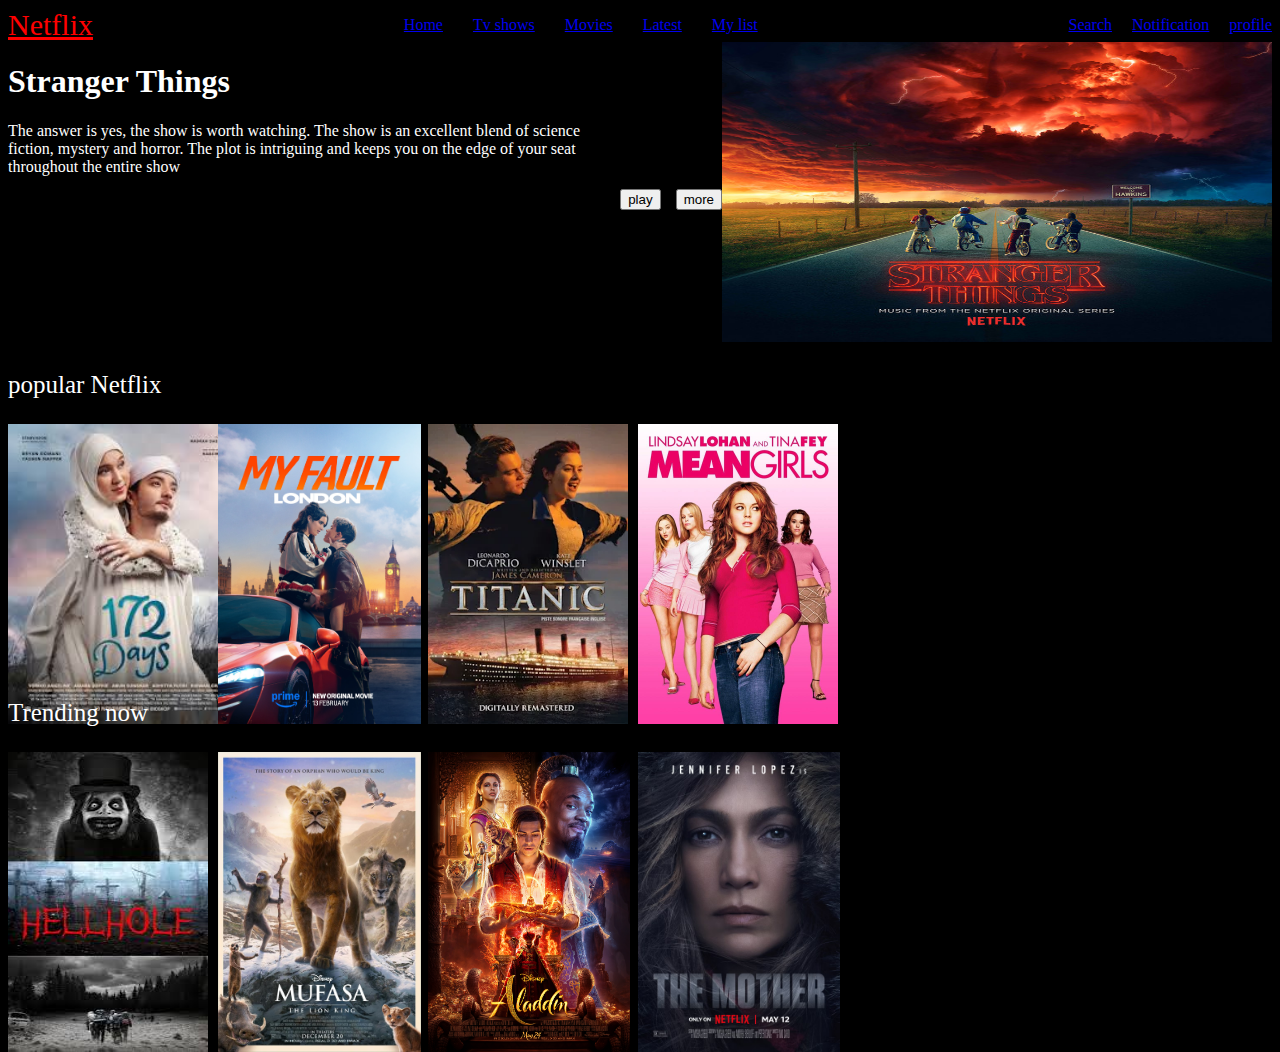
<file: aa.html>
<!DOCTYPE html>
<html lang="en">
<head>
    <meta charset="UTF-8">
    <meta name="viewport" content="width=device-width, initial-scale=1.0">
    <title>Document</title>
    <link rel="stylesheet" href="aa.css">
 

</head>
<body>
    <header>
        <div class="logo">
            <a href="#">Netflix</a>
        </div>
    
       <nav class="container">
    
            <a href="#Home">Home</a>
            <a href="#Tv shows">Tv shows</a> 
            <a href="#Movies">Movies</a>
            <a href="#Latest">Latest</a>
            <a href="#My list">My list</a>
            
       </nav>
    
        
       
        <div class="navbar2">
            <a href="#Search">Search</a>
            <a href="#Notification">Notification</a>
            <a href="#profile">profile</a>
        </div>
    </header>
    <div class="aaa">
        <div>
            <h1>Stranger Things</h1>
            <p>The answer is yes, the show is worth watching. The show is an excellent blend of science fiction, mystery and horror. The plot is intriguing and keeps you on the edge of your seat throughout the entire show</p>
            
        </div>
        <div class="button">
            <button class="play-btm">play</button>
            <button class="more-btm">more</button>
        </div>
        <div>
            <img src="img.jfif">
        </div>
        </div>
    <div class="para"><p><b></b>popular Netflix</b></p> </div> 
        <div class="list">
            <div class="movie">
<img src="abebe.jfif" alt="">
            </div>
            <div class="movie">
           <img src="ems.cHJkLWVtcy1hc3NldHMvbW92aWVzL2E3OWM3MWZiLTZiYzItNDM5ZC04YWUyLTcyZjgwNjUyMjhiNy5qcGc=" alt="">
              </div>
            <div class="movie">
          <img src="unnamed.webp" alt="">
            </div>
            <div class="movie">
         <img src="meangirls-2019update-en-800x120-1658336961.jpeg" alt="">
            </div>
        </div>
       
<div class="para"><p><b></b>Trending now</b></p></div>
            <div class="list">
                <div class="movie">
                    <img src="horer.jfif" alt="">
                </div>
                <div class="movie">
                    <img src="mufa.jpg" alt="">
                </div>
                <div class="movie">
                    <img src="ALADIN.jpg" alt="">
                </div>
                <div class="movie">
                    <img src="best-movies-on-netflix-the-mother-6478b59716093.avif" alt="">
                </div>
            </div>

</body>
</html>
</file>
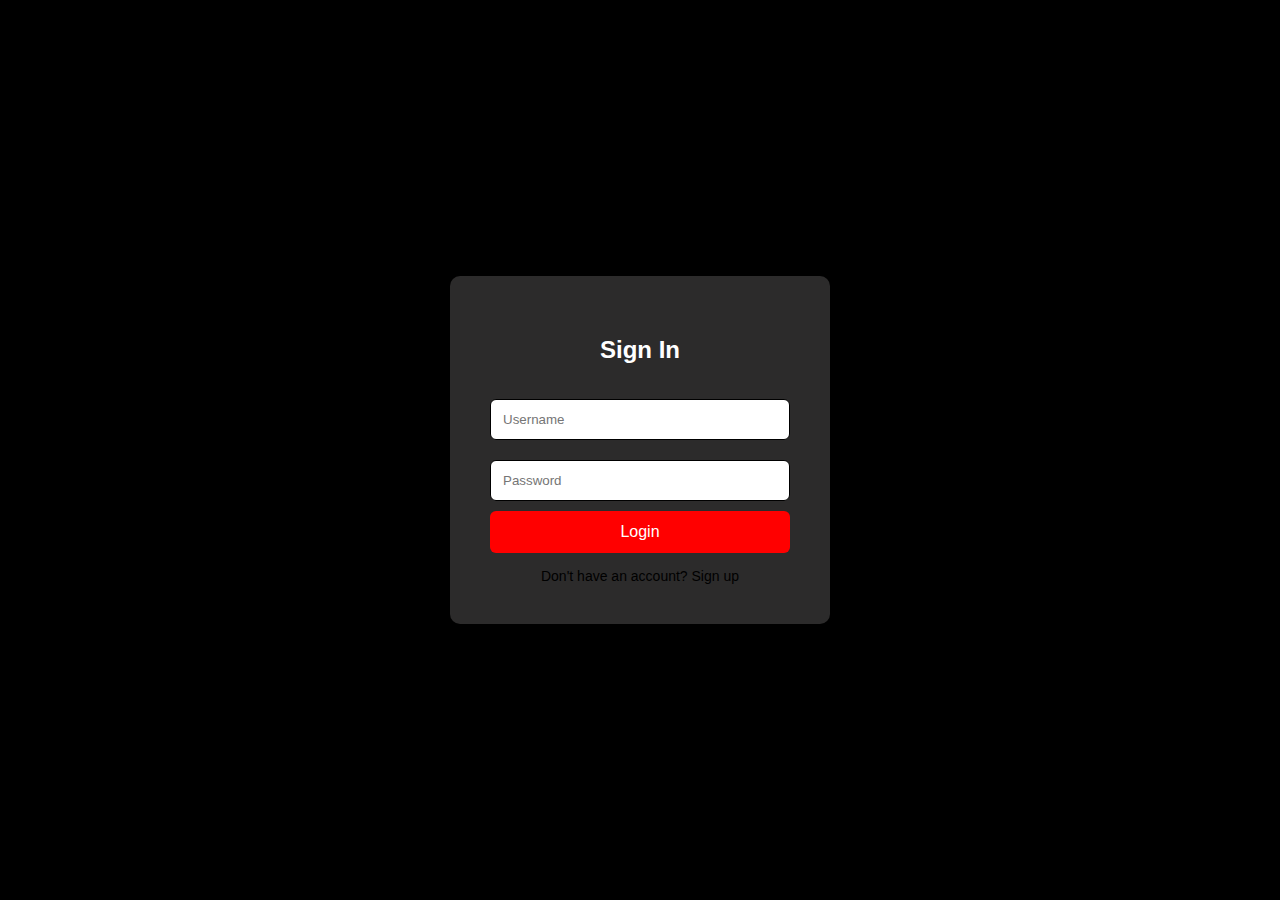
<file: aaa.html>
<!DOCTYPE html>
<html lang="en">
<head>
  <meta charset="UTF-8">
  <style>
    .abebe{
        display: flex;

        color: white;

    }
    body {
      margin: 0;
      padding: 0;
      font-family: Arial, sans-serif;
      background:rgb(0, 0, 0);
      display: flex;
      justify-content: center;
      align-items: center;
      height: 100vh;
    }

    .login-box {
      background:rgb(44, 43, 43);
      padding: 40px;
      border-radius: 10px;
      box-shadow: 0 4px 20px rgba(0, 0, 0, 0.1);
      width: 300px;
    }

    .login-box h2 {
      margin-bottom: 25px;
      display: flex;
     flex-direction: column;
      text-align: center;
      color: white;
    }

    .login-box input {
      width: 100%;
      padding: 12px;
      margin: 10px 0;
      border: 1px solid black;
      border-radius: 6px;
      box-sizing: border-box;
    }

    .login-box button {
      width: 100%;
      padding: 12px;
      background: red;
      color: white;
      border: none;
      border-radius: 6px;
      cursor: pointer;
      font-size: 16px;
    }

    .login-box button:hover {
      background: #000000;
    }

    .login-box .signup {
      margin-top: 15px;
      text-align: center;
      font-size: 14px;
    }

    .login-box .signup a {
      color: #000000;
      text-decoration: none;
    }

    .login-box .signup a:hover {
      text-decoration: underline;
    }
  </style>
</head>
<body>
  <div class="login-box">
    <h2>Sign In</h2>
    <form>
      <input type="text" placeholder="Username" required>
      <input type="password" placeholder="Password" required>
      <button type="submit">Login</button>
    </form>
    <div class="signup">
      Don't have an account? <a href="#">Sign up</a>
    </div>
  </div>

</body>
</html>
</file>
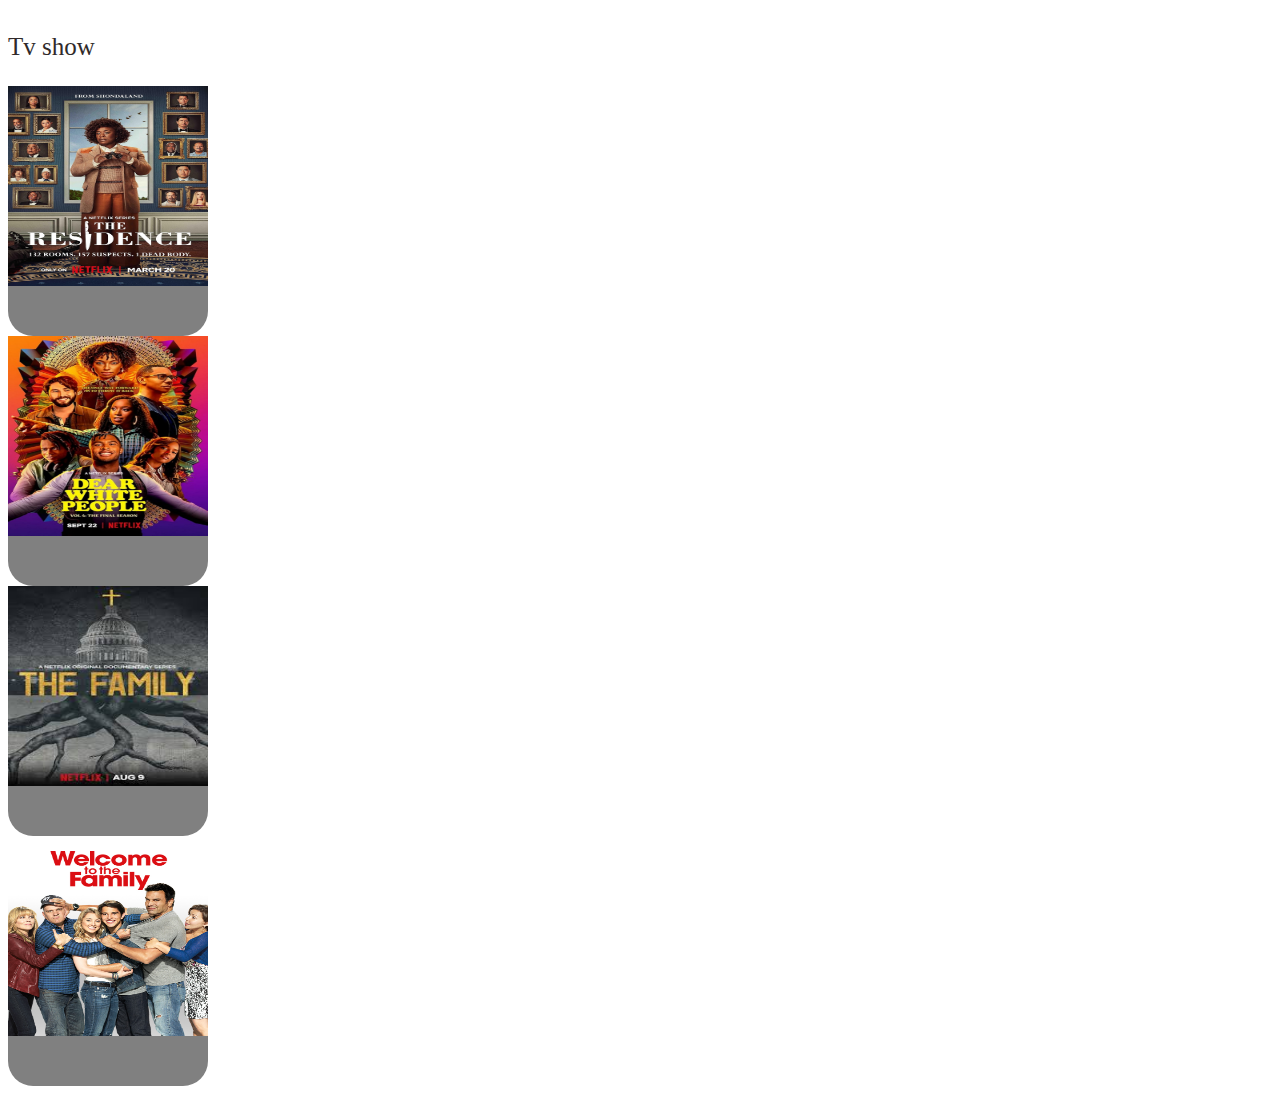
<file: aaaa.html>
<!DOCTYPE html>
<html lang="en">
<head>
    <meta charset="UTF-8">
    <meta name="viewport" content="width=device-width, initial-scale=1.0">
    <title>Document</title>
    <link rel="stylesheet" href="aaaa.css">
</head>
<body>
  <div class="para"><p><b></b>Tv show</b></p> </div> 
  <div class="list">
  </div>
  <div class="movie">
    <img src="fwwwwwwg.jpg" alt="">

  </div>
  <div class="movie">
    <img src="dwe.jpg" alt="">
  


  </div>
  <div class="movie">
    <img src="tv show.jfif" alt="">
  </div>
  <div class="movie">
    <img src="welcom the.jpg" alt="">

  </div>


</body>
</html>
</file>
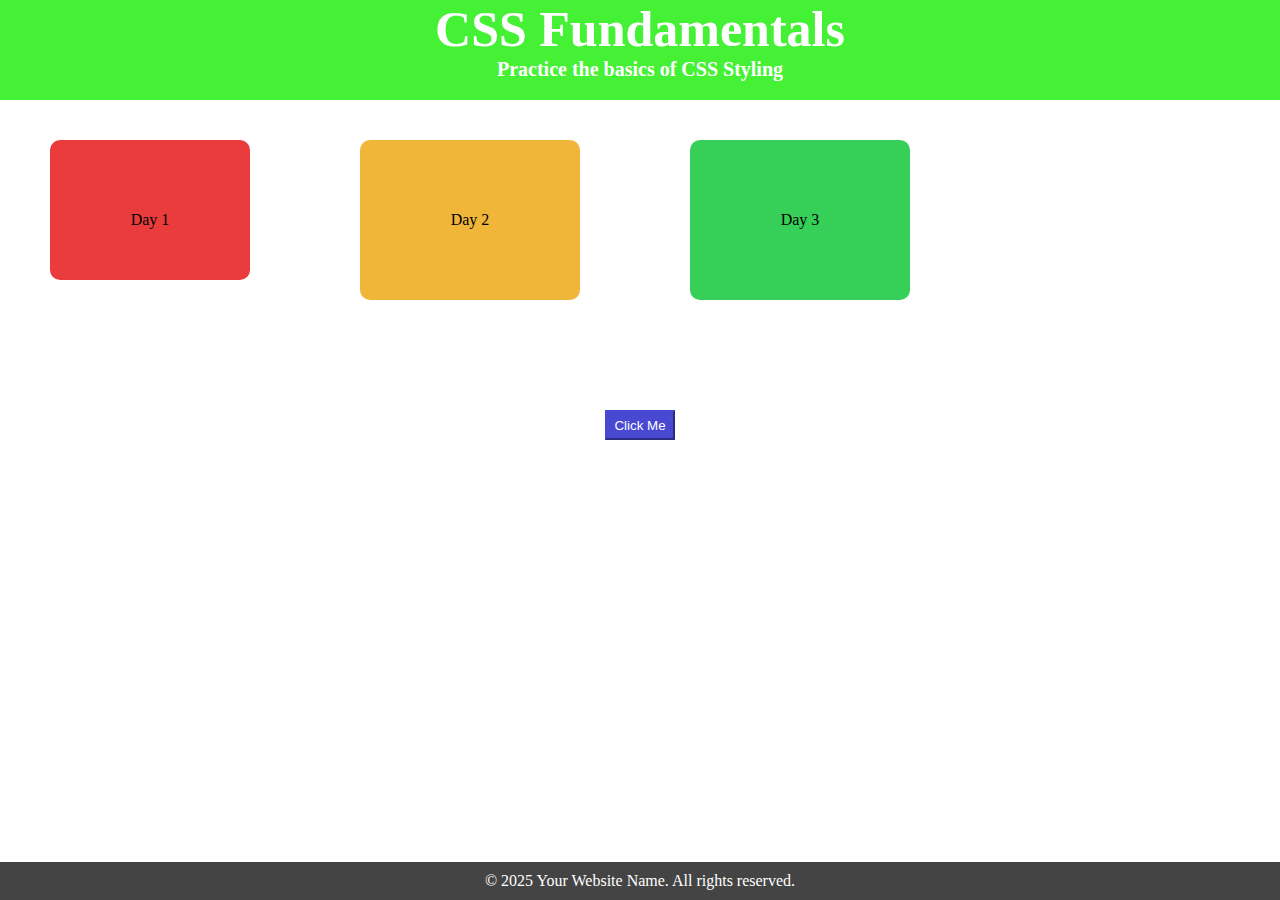
<file: box.html>
<!DOCTYPE html>
<html lang="en">
<head>
    <meta charset="UTF-8">
    <meta name="viewport" content="width=device-width, initial-scale=1.0">
    <title>Document</title>
    <link rel="stylesheet" href="box.css">
</head>
<body>
    <div class="content">
        <div class="top">
          <center> <b> CSS Fundamentals</b></center>
          <center><h1>Practice the basics of CSS Styling</h1></center>
        </div>
        <div class="middle">
            <div class="box-1">
                Day 1
            </div>
            <div class="box-2">
                Day 2
            </div>
            <div class="box-3">
                Day 3
            </div>
        </div>
        
    </div>
    <div class="click-button">
        <button class="button" >Click Me</button>
    </div>
    <div class="footer">
        <footer>© 2025 Your Website Name. All rights reserved.</footer>
    </div>
    
     
  
   
</body>
</html>
</file>
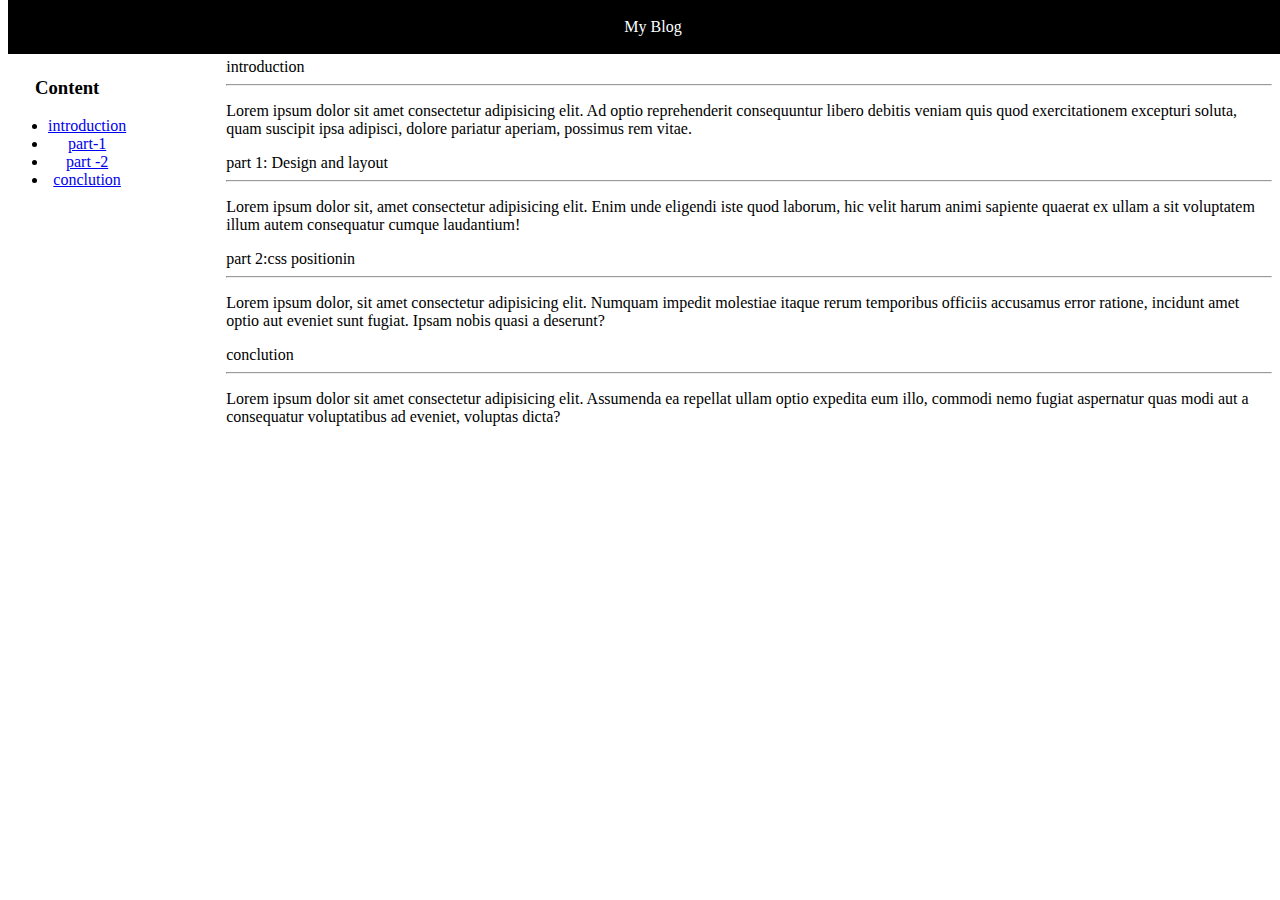
<file: gete.html>
<!DOCTYPE html>
<html lang="en">
<head>
    <meta charset="UTF-8">
    <meta name="viewport" content="width=device-width, initial-scale=1.0">
    <title>Document</title>
    <link rel="stylesheet" href="gete.css">
</head>
<body>
    <div class="navbar"><p>My Blog</p></div>
    <div class="container">
        <!--sidebar-->
        <div class="sidebar">
             <h3>Content</h3>
             <ul>
                <li><a href="#">introduction</a></li>
                <li><a href="#">part-1</a></li>
                <li><a href="#">part -2</a></li>
                <li><a href="#">conclution</a></li>
             </ul>
        </div>
        <div class="main-content">
            <div class="introduction">
                
                <div class="section header">introduction</div><hr>
                <p>Lorem ipsum dolor sit amet consectetur adipisicing elit. Ad optio reprehenderit consequuntur libero debitis veniam quis quod exercitationem excepturi soluta, quam suscipit ipsa adipisci, dolore pariatur aperiam, possimus rem vitae.</p>
            </div>
            <div class="intro">
                <div class="section header">part 1: Design and layout</div><hr>

                <p>Lorem ipsum dolor sit, amet consectetur adipisicing elit. Enim unde eligendi iste quod laborum, hic velit harum animi sapiente quaerat ex ullam a sit voluptatem illum autem consequatur cumque laudantium!</p>
                
            </div>
            <div class="intro">
              <div class="section header">  part 2:css positionin<hr> </div>
                <p>Lorem ipsum dolor, sit amet consectetur adipisicing elit. Numquam impedit molestiae itaque rerum temporibus officiis accusamus error ratione, incidunt amet optio aut eveniet sunt fugiat. Ipsam nobis quasi a deserunt?</p>

            </div>
            <div class="intro">
             <div class="section header">conclution</div><hr>
                <p>Lorem ipsum dolor sit amet consectetur adipisicing elit. Assumenda ea repellat ullam optio expedita eum illo, commodi nemo fugiat aspernatur quas modi aut a consequatur voluptatibus ad eveniet, voluptas dicta?</p>

            </div>
            

        </div>
    </div>
</body>
</html>
</file>
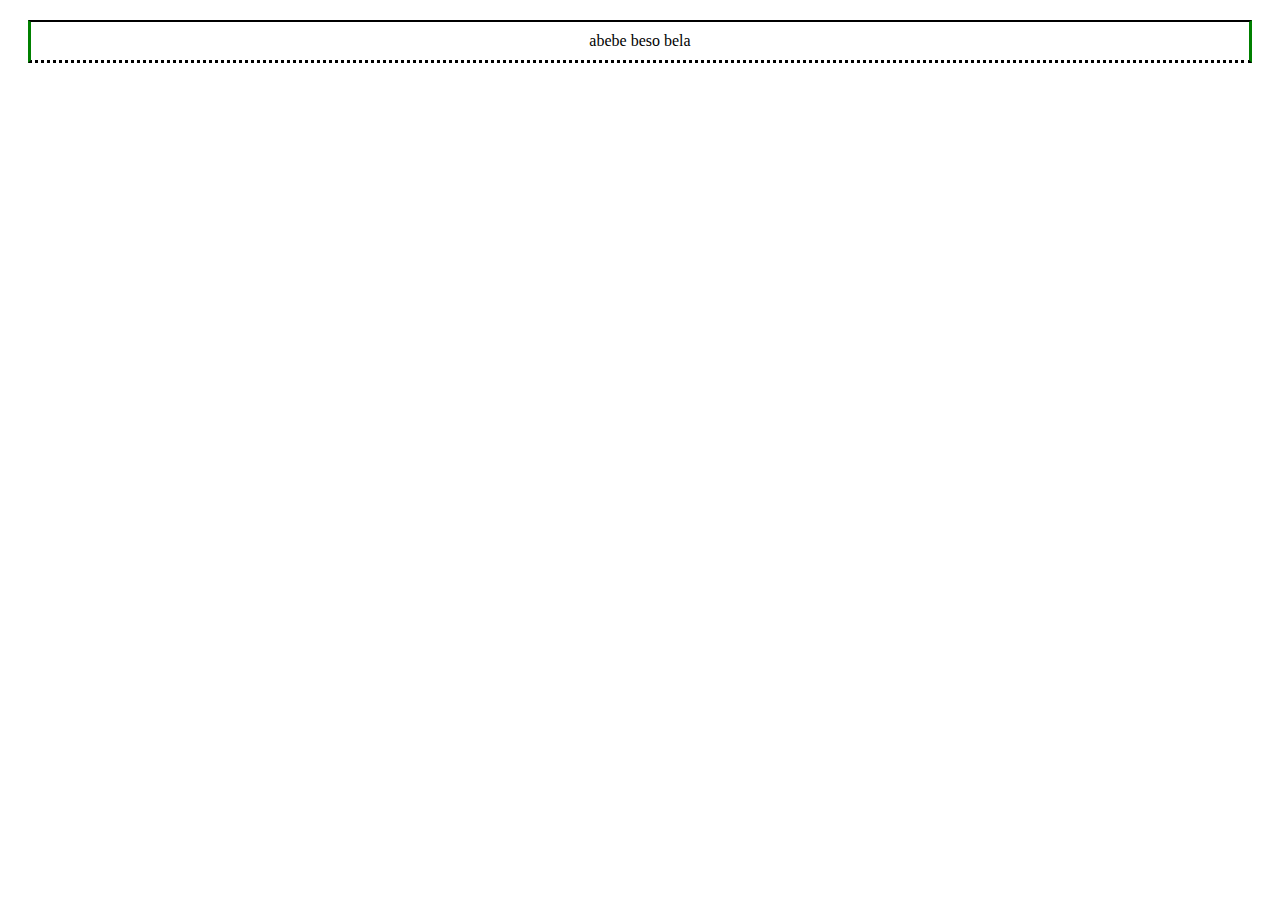
<file: index 4.html>
<!DOCTYPE html>
<html lang="en">
<head>
    <body>
        <link rel="stylesheet" href="index 4.css">
    </body>
    <meta charset="UTF-8">
    <meta name="viewport" content="width=device-width, initial-scale=1.0">
    <title>Document</title>
</head>
<body>
    <p>abebe beso bela</p>
</body>
</html>
</file>
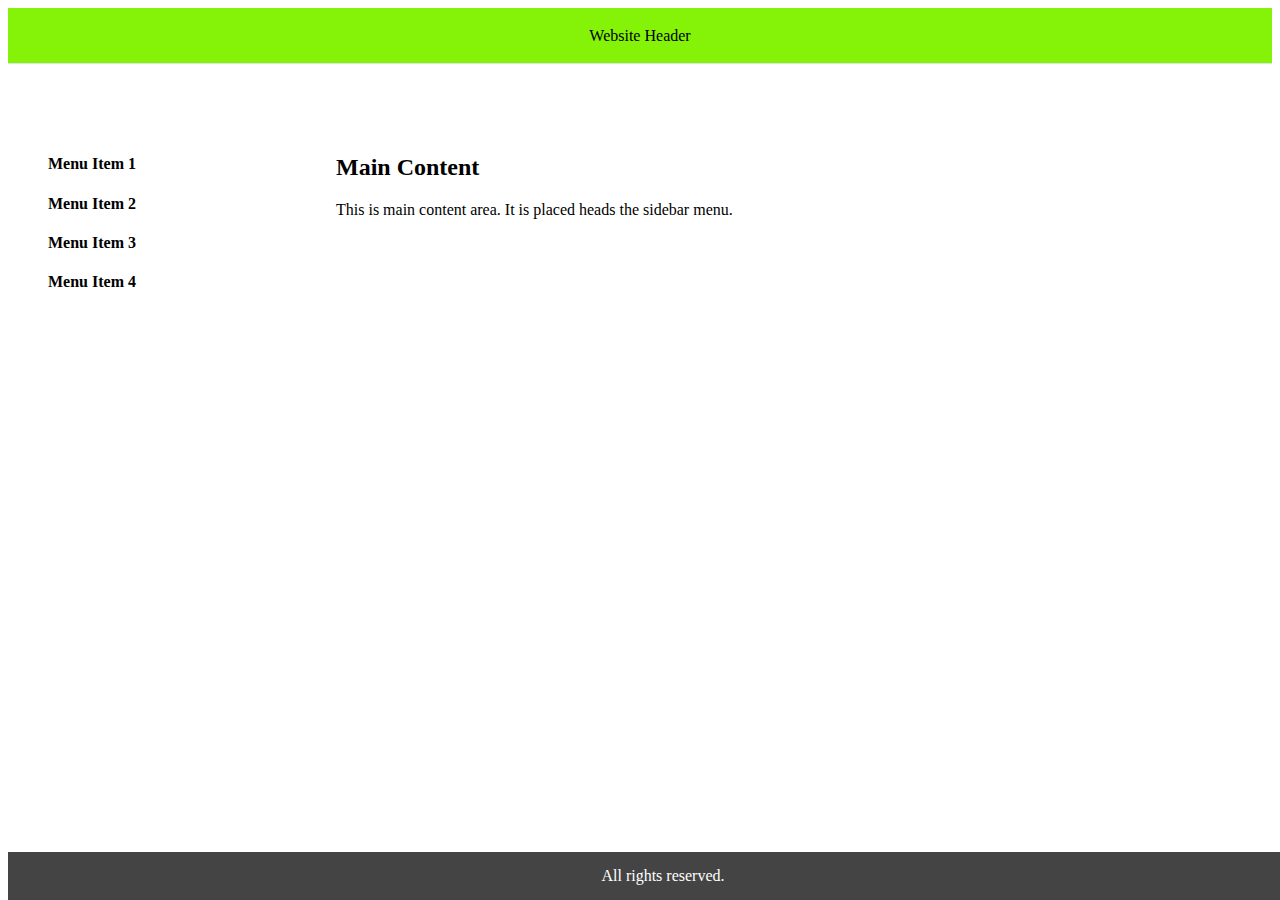
<file: web.html>
<!DOCTYPE html>
 <html lang="en">
 <head>
    <meta charset="UTF-8">
    <meta name="viewport" content="width=device-width, initial-scale=1.0">
    <title>Document</title>
    <link rel="stylesheet" href="web.css">
    
 </head>
 <body>
    <div class="headerbar">
        Website Header
  </div>
    <div class="main">
  
  <div class="container">
  <div class="sidebar">
       <h4>Menu Item 1</h4>
       <h4>Menu Item 2</h4>
       <h4>Menu Item 3</h4>
       <h4>Menu Item 4</h4>
  </div>
  <div class="content">
      <h2>Main Content</h2>
      <p> This is main content area. It is placed heads the sidebar menu.</p>
  </div>
</div>
</div>
<footer> 
     All rights reserved.
</footer>
 </body>
 </html>
</file>
<file: aa.css>
header{
    align-items:center ;
    display: flex;
    background-color: black;
    justify-content: space-between;
    gap: 20px;
}
.logo{
    display: flex;
}
.logo a{
    color: red;
    font-size:30px ;
}
body > header > nav{
  color: white;
}
body {
    background-color: black;
  }
  h1{
    color:white ;
  }
  p{
    color:white ;
    size: 20px;
  }
  .navbar2{
    display: flex;
    gap: 20px;
    color: white;
}
.container{
    display: flex;
    gap: 30px;
    color: aliceblue;

}
  .aaa{
    display: flex;
    flex: colomon;
  }
  .aaa img{
    width: 550px;
    height: 300px;
  }
  .para{
    display: flex;
      padding-bottom: 10px;
    padding-left: 20px; 
  
font-size: 25px;
color: rgb(48, 42, 42);
padding: 0%;

}
.list{
    display: flex;
    gap: 10px;
  
}
  .movie{
    display: flex;
  border-radius: 25px;
  width: 200px;
  height: 250px;
background-color: gray;
}
.button{
    padding-left: 25px;
    padding-top: 10px;
    display: flex;
    align-items: center;
    gap: 15px;
}
.more{
    background-color: beige;
    color: black;
    padding: 10px 25px;
    margin: 27px;
    font-size: 1.2rem;
    border: none;
    border-radius: 7px;
    font-weight: 500;
    display: flex;
    align-items: center;
    justify-content: center;
    transition: none;

}
.play{
    background-color: beige;
    color: black;
    padding: 10px 25px;
    margin: 27px;
    font-size: 1.2rem;
    border: none;
    border-radius: 7px;
    font-weight: 500;
    display: flex;
    align-items: center;
    justify-content: center;
    transition: none;
}
.movie img{
  width:500px ;
  height: 300px;
  display: flex;
}
</file>
<file: aaaa.css>
.movie img{
    display: flex;
    width: 600px;
    height: 200px;

}
.movie{
    display: flex;
  border-radius: 25px;
  width: 200px;
  height: 250px;
background-color: gray;
}
.para{
    display: flex;
      padding-bottom: 10px;
    padding-left: 20px; 
  
font-size: 25px;
color: rgb(48, 42, 42);
padding: 0%;

}
.list{
    display: flex;
    gap: 10px;
  
}
</file>
<file: box.css>
* {
    margin: 0;
    padding: 0;
    box-sizing: border-box;
}
body {
    height: 100%;
    margin: 0;  
    
}

.content {
    display: flex;
    flex-direction: column;
}

.top {
    background-color: rgb(69, 241, 53);
    height: 100px;
    color: white;
    font-size: 50px;
}
h1 {
    font-size: 20px;
}
.middle {
    display: flex;
    padding-top: 40px;
    gap: 110px;
    padding-left: 50px;
    padding-bottom: 90px;
}
.box-1 {
    background-color: rgb(234, 60, 60);
    height: 140px; 
    width: 200px;
    text-align: center;
    line-height: 160px;
    border-radius: 10px;
    
}
.box-2 {
    background-color: rgb(240, 182, 58);
    height: 160px; 
    width: 220px;
    text-align: center;
    line-height: 160px;
    border-radius: 10px;
    
}
.box-3 {
    
    background-color: rgb(54, 207, 87);
    height: 160px; 
    width: 220px;
    text-align: center;
    line-height: 160px;
    border-radius: 10px;
    
}
.click-button {
    align-items: center;
    padding: 20px;
    display: flex;
    justify-content: center;
}
.button {
    background-color: rgb(72, 72, 211);
    color: white;
    width: 70px;
    height: 30px;
    border-color: rgb(72, 72, 211); ;
}
.button:hover {
    background-color: #7747e7; 
}
footer{
    background-color: rgb(68, 68, 68);
    color: white;
    text-align: center;
    padding: 10px;
    position: fixed;
    bottom: 0;
    width: 100%;
   

}
</file>
<file: gete.css>
.navbar{
    width:  100%;
    top: 0;
    justify-content:center ;
    align-items: center;
    padding:2px 5px;
    background-color: black;
    color: white;
    text-align: center;
    position: fixed;
    margin-top: 0%;
}

.sidebar{
    text-align: center;
    color: aliceblue;
    padding-right: 100px;
    color: black;
}

.main content {
    text-align: center;
    color: aliceblue;
    padding-left: 200px;
}
.navs{
    padding: 20px;
}
.container{
    display: flex;
    padding-top: 50px;
    height: 2000;
}
.text{
    padding-left: 120px;
    display: flex;
    flex-direction: column;
    gap: 100px;
    margin-left: 500px;
}
.section header{
    position: sticky;
    font-weight: bold;
    top: 70px;
}
</file>
<file: index 4.css>
p{
    border: 2px solid black;
    padding: 10px;
    margin: 20px;
    border-bottom: dotted;
    border-right: solid green;
    border-left: solid green;
    text-align: center;

}
</file>
<file: web.css>
.main{
    background-color: #ffffff;
   
    padding: 20px;
}
.headerbar{
    background-color: #85f307;
    padding: 10px;
    border-bottom: 1px solid #dee2e6;
    display: flex;
    align-items: center;
    justify-content:center;
    height: 35px;
    top: 0;
 
}
.container{
    display: flex;
    padding-top:50px;
    border-radius: 5px;
    border: #85f307;

}
.sidebar{
padding-left: 20px;
border: rgb(44, 44, 44) ;
border-radius: 5px;

}
.content{
    padding-left: 200px;
}
footer{
    background-color: rgb(68, 68, 68);
    color: rgb(255, 255, 255);
    text-align: center;
    padding: 15px;
    position: fixed;
    bottom: 0;
    width: 100%;;
    
}
</file>
